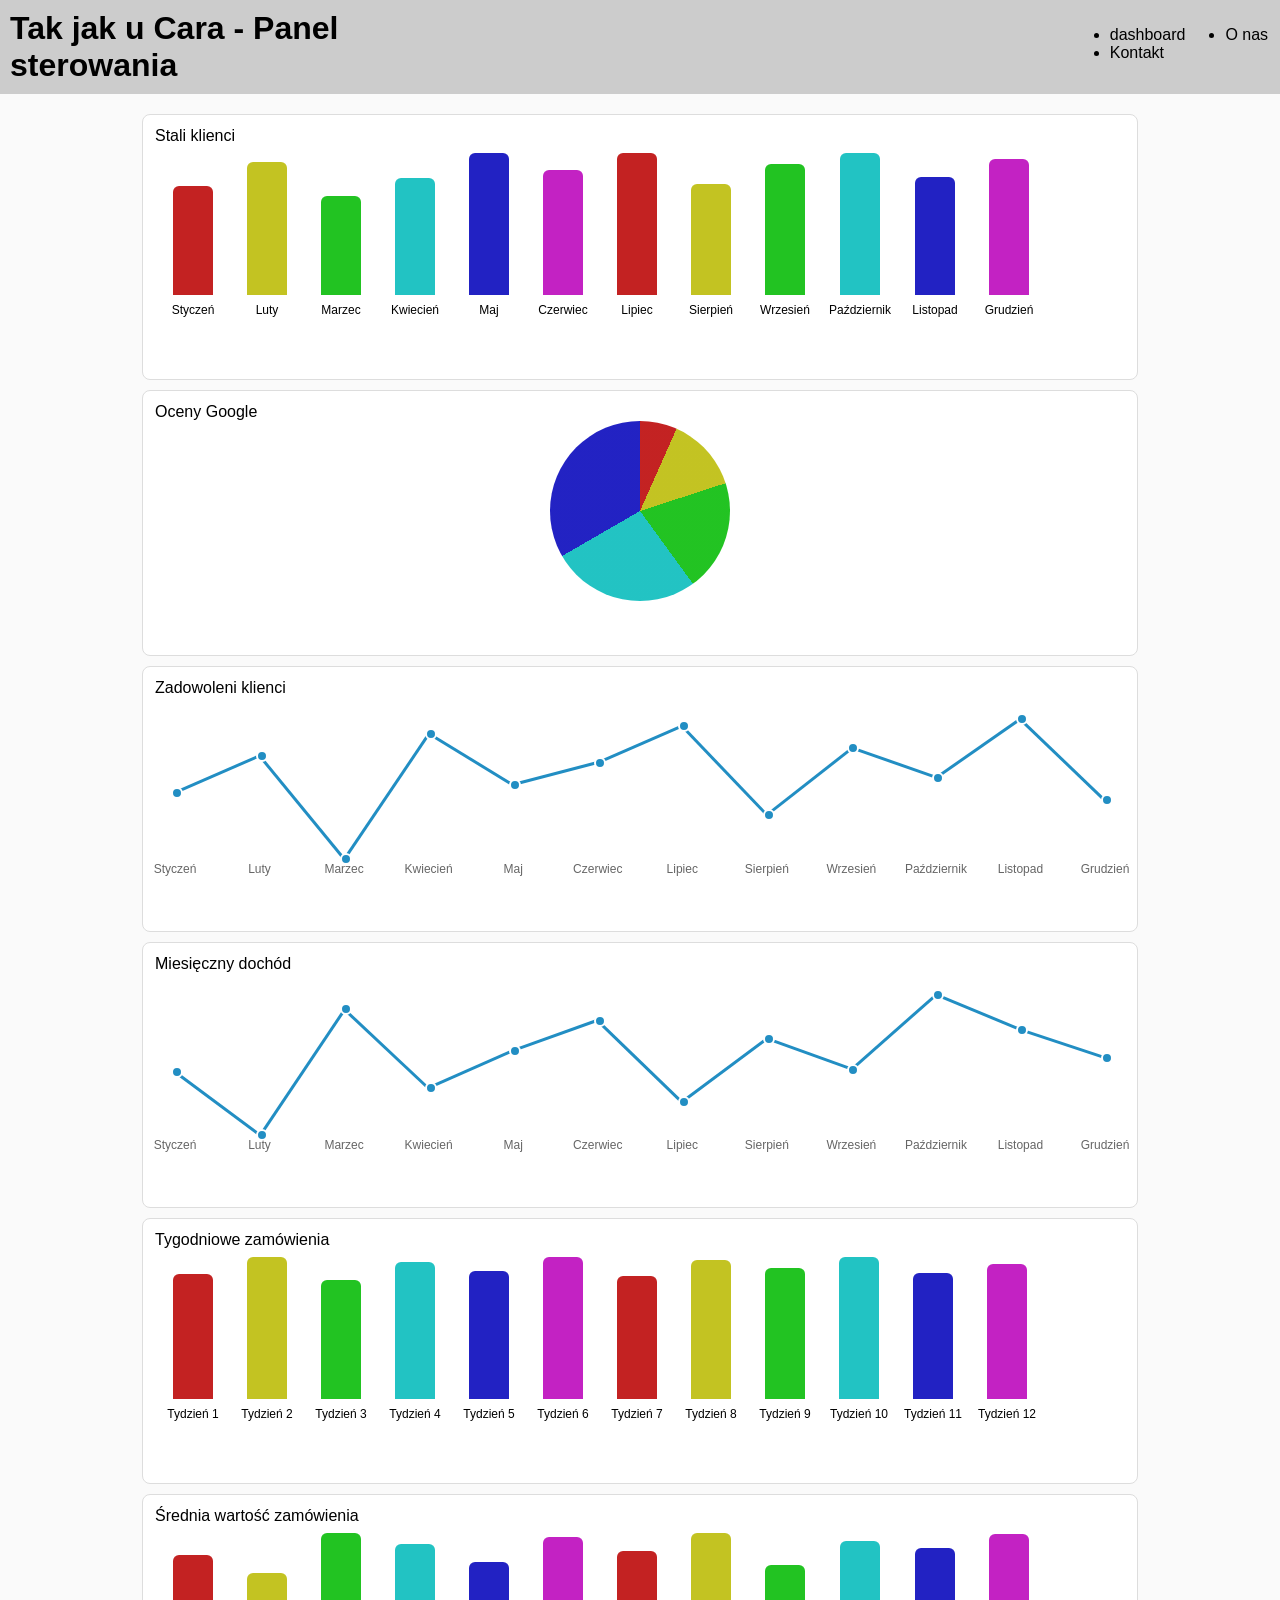
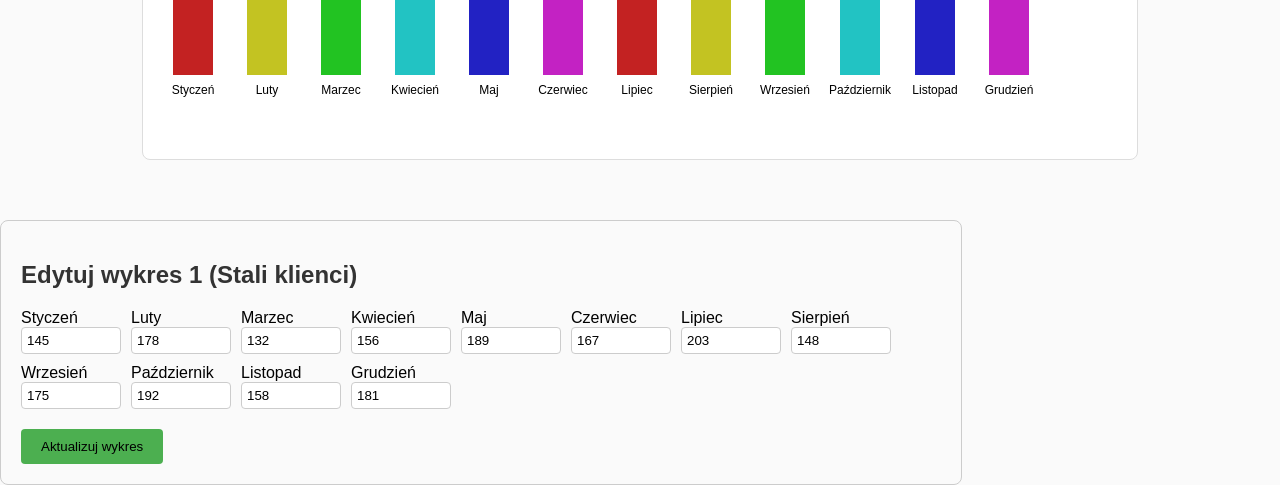
<file: index.html>
<!DOCTYPE html>
<html lang="pl">

<head>
  <meta charset="utf-8" />
  <meta name="viewport" content="width=device-width, initial-scale=1" />
  <title>Tak jak u Cara - Panel sterowania</title>
  <link rel="stylesheet" href="istyle.css">
</head>

<body>
  <header>
    <h1>Tak jak u Cara - Panel sterowania</h1>
    <ul>
      <li><a href="index.html">dashboard</a></li>
      <li> <a href="onas.html">O nas</a></li>
      <li><a href="kontakt.html">Kontakt</a></li>
    </ul>
  </header>

  <main>
    <div class="wyk" id="wykres1">
      <div class="opis" id="opis1"></div>
    </div>
    <div class="wyk" id="wykres2">
      <div class="opis" id="opis2"></div>
    </div>
    <div class="wyk" id="wykres3">
      <div class="opis" id="opis3"></div>
    </div>
    <div class="wyk" id="wykres4">
      <div class="opis" id="opis4"></div>
    </div>
    <div class="wyk" id="wykres5">
      <div class="opis" id="opis5"></div>
    </div>
    <div class="wyk" id="wykres6">
      <div class="opis" id="opis6"></div>
    </div>
  </main>

  <section id="sekcjaEdycji">
    <h2>Edytuj wykres 1 (Stali klienci)</h2>
    <form id="formularzEdycji">
      <div id="polaEdycji">
      </div>
      <button type="submit">Aktualizuj wykres</button>
    </form>
  </section>

</body>
<script src="data.js"></script>

</html>
</file>
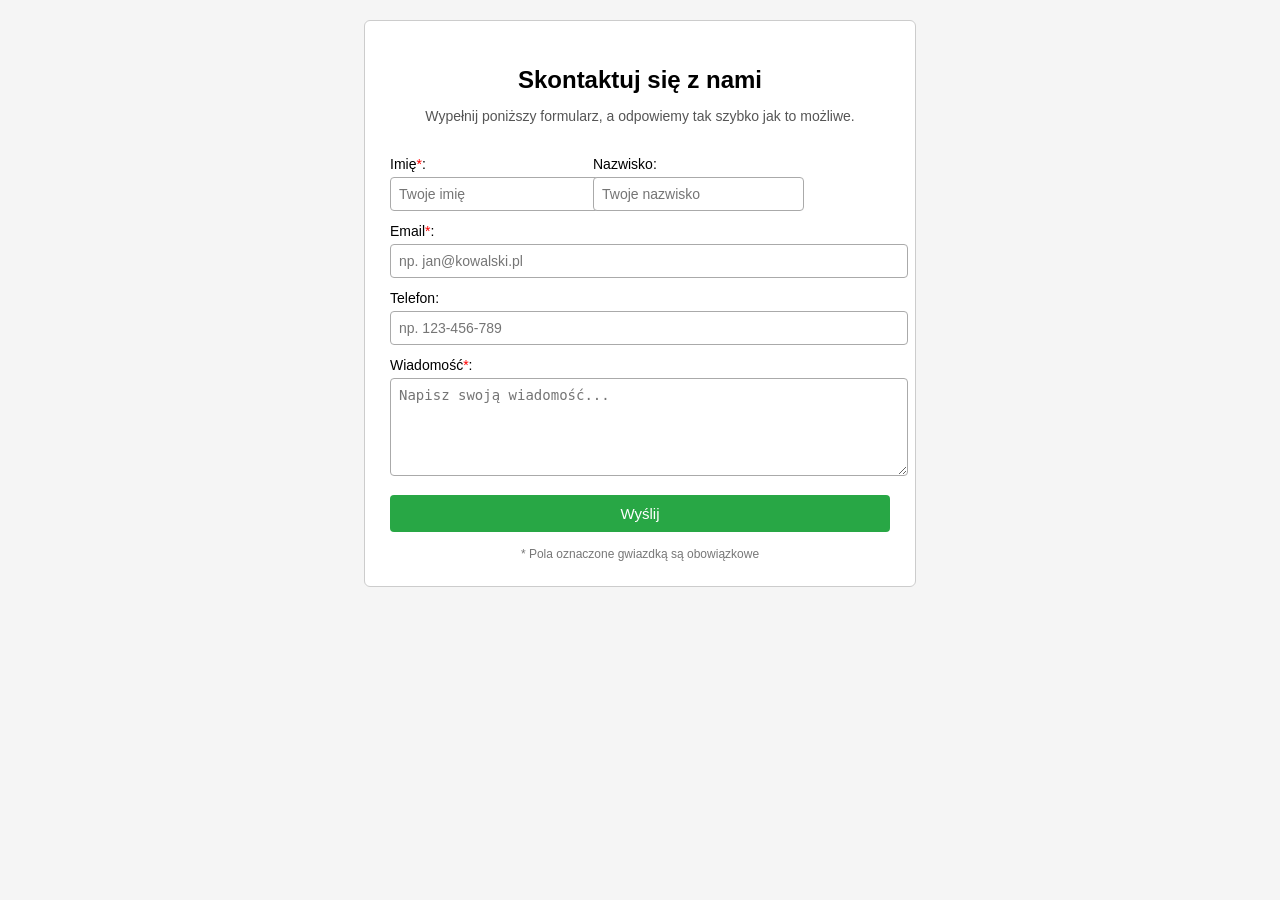
<file: kotakt.html>
<!DOCTYPE html>
<html lang="pl">
<head>
  <meta charset="UTF-8">
  <title>Formularz kontaktowy</title>
  <link rel="stylesheet" href="stylekontakt.css">
</head>
<body>

  <div class="kontakt-box">
    <h2>Skontaktuj się z nami</h2>
    <p>Wypełnij poniższy formularz, a odpowiemy tak szybko jak to możliwe.</p>

    <form>
      <div class="row">
        <div>
          <label for="imie">Imię<span style="color:red">*</span>:</label>
          <input type="text" id="imie" name="imie" placeholder="Twoje imię">
        </div>
        <div>
          <label for="nazwisko">Nazwisko:</label>
          <input type="text" id="nazwisko" name="nazwisko" placeholder="Twoje nazwisko">
        </div>
      </div>

      <label for="email">Email<span style="color:red">*</span>:</label>
      <input type="email" id="email" name="email" placeholder="np. jan@kowalski.pl">

      <label for="telefon">Telefon:</label>
      <input type="tel" id="telefon" name="telefon" placeholder="np. 123-456-789">

      <label for="wiadomosc">Wiadomość<span style="color:red">*</span>:</label>
      <textarea id="wiadomosc" name="wiadomosc" rows="5" placeholder="Napisz swoją wiadomość..."></textarea>

      <button type="submit">Wyślij</button>
    </form>

    <div class="stopka">
      * Pola oznaczone gwiazdką są obowiązkowe
    </div>
  </div>

</body>
</html>
</file>
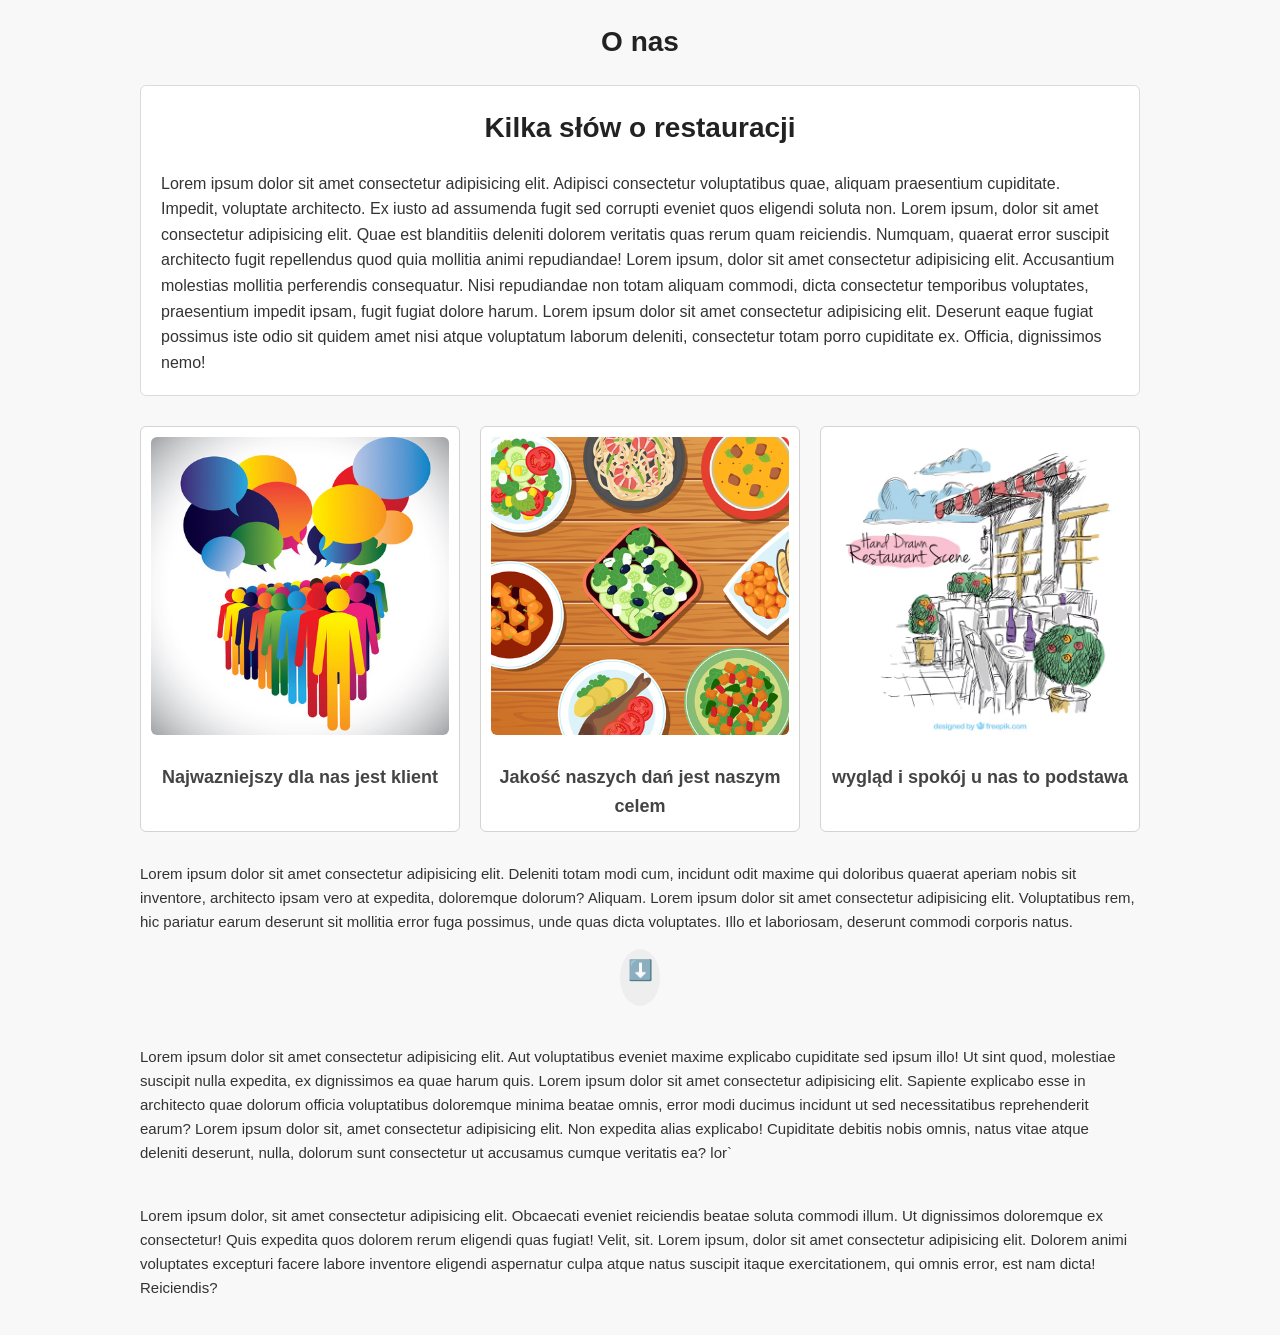
<file: onas.html>
<!DOCTYPE html>
<html lang="en">

<head>
    <meta charset="UTF-8">
    <meta name="viewport" content="width=device-width, initial-scale=1.0">
    <title>Document</title>
    <link rel="stylesheet" href="style.css">
</head>

<body>
    <section class="main">
        <h1>O nas</h1>
        <div class="kolor">
            <div class="wprowadzenie">
                <h1>Kilka słów o restauracji</h1>
                <p>Lorem ipsum dolor sit amet consectetur adipisicing elit. Adipisci consectetur voluptatibus quae,
                    aliquam
                    praesentium cupiditate. Impedit, voluptate architecto. Ex iusto ad assumenda fugit sed corrupti
                    eveniet
                    quos eligendi soluta non. Lorem ipsum, dolor sit amet consectetur adipisicing elit. Quae est
                    blanditiis
                    deleniti dolorem veritatis quas rerum quam reiciendis. Numquam, quaerat error suscipit architecto
                    fugit
                    repellendus quod quia mollitia animi repudiandae! Lorem ipsum, dolor sit amet consectetur
                    adipisicing elit. Accusantium molestias mollitia perferendis consequatur. Nisi repudiandae non totam
                    aliquam commodi, dicta consectetur temporibus voluptates, praesentium impedit ipsam, fugit fugiat
                    dolore harum. Lorem ipsum dolor sit amet consectetur adipisicing elit. Deserunt eaque fugiat
                    possimus iste odio sit quidem amet nisi atque voluptatum laborum deleniti, consectetur totam porro
                    cupiditate ex. Officia, dignissimos nemo!</p>
            </div>
        </div>

        <div class="zdj">
            <div class="z1">
                <img src="klient2.jpg" alt="">
                <h2>Najwazniejszy dla nas jest klient</h2>
            </div>
            <div class="z2">
                <img src="dania.jpg" alt="">
                <h2>Jakość naszych dań jest naszym celem </h2>
            </div>
            <div class="z3">
                <img src="restauracja.jpg" alt="">
                <h2>wygląd i spokój u nas to podstawa</h2>
            </div>
        </div>

        <div class="tekst">
            <p>Lorem ipsum dolor sit amet consectetur adipisicing elit. Deleniti totam modi cum, incidunt odit maxime
                qui doloribus quaerat aperiam nobis sit inventore, architecto ipsam vero at expedita, doloremque
                dolorum? Aliquam. Lorem ipsum dolor sit amet consectetur adipisicing elit. Voluptatibus rem, hic
                pariatur earum deserunt sit mollitia error fuga possimus, unde quas dicta voluptates. Illo et
                laboriosam, deserunt commodi corporis natus. </p>
            <div onclick="wiecej()" class="k">
                <p>⬇️</p>
            </div>
            <p id="wiecej">
                Lorem ipsum dolor, sit amet consectetur adipisicing elit. Mollitia, quis voluptatum illo harum expedita
                quaerat odio, at cupiditate officiis facere placeat labore? Et ab esse corrupti vel aliquam culpa.
                Praesentium!
                At debitis rem fuga quod adipisci ut, deleniti error ipsa, possimus mollitia eum ex, numquam sit dolore
                odio minus reprehenderit. Aspernatur, quam beatae. Voluptates harum aperiam impedit, quae fuga voluptas.
                Ab voluptas, vitae expedita odio nemo quas deleniti sed fugiat odit similique beatae veniam omnis.
                Vitae, consequuntur, odio nihil ipsum non fugiat illum magni ut maiores pariatur cum, velit molestias?
                Mollitia culpa maiores rem repellendus, maxime facere dolorum reprehenderit consequuntur fuga
                necessitatibus atque asperiores, laudantium illum a officia deserunt? Hic itaque veritatis asperiores
                repudiandae fugit placeat dolorem repellat laudantium unde!
                Labore nihil quibusdam natus dolorum ab accusantium veniam laborum, ratione similique mollitia
                cupiditate perferendis quisquam in magnam eos! Laudantium, in eum blanditiis quos consectetur ab.
                Reiciendis a distinctio sapiente nihil.
            </p><br>
            <p>Lorem ipsum dolor sit amet consectetur adipisicing elit. Aut voluptatibus eveniet maxime explicabo
                cupiditate sed ipsum illo! Ut sint quod, molestiae suscipit nulla expedita, ex dignissimos ea quae harum
                quis. Lorem ipsum dolor sit amet consectetur adipisicing elit. Sapiente explicabo esse in architecto
                quae dolorum officia voluptatibus doloremque minima beatae omnis, error modi ducimus incidunt ut sed
                necessitatibus reprehenderit earum? Lorem ipsum dolor sit, amet consectetur adipisicing elit. Non
                expedita alias explicabo! Cupiditate debitis nobis omnis, natus vitae atque deleniti deserunt, nulla,
                dolorum sunt consectetur ut accusamus cumque veritatis ea? lor`</p><br>
            <p>Lorem ipsum dolor, sit amet consectetur adipisicing elit. Obcaecati eveniet reiciendis beatae soluta
                commodi illum. Ut dignissimos doloremque ex consectetur! Quis expedita quos dolorem rerum eligendi quas
                fugiat! Velit, sit. Lorem ipsum, dolor sit amet consectetur adipisicing elit. Dolorem animi voluptates
                excepturi facere labore inventore eligendi aspernatur culpa atque natus suscipit itaque exercitationem,
                qui omnis error, est nam dicta! Reiciendis? </p>
        </div>

    </section>
    <script>
        function wiecej() {
            var text = document.getElementById("wiecej");
            if (text.style.display == "block") {
                text.style.display = "none"
            } else {
                text.style.display = "block";
            }
        }
    </script>
</body>

</html>
</file>
<file: istyle.css>
html,
body {
  margin: 0;
  padding: 0;
  font-family: Arial, sans-serif;
  background: #fafafa;
  overflow-x: hidden;
}

header {
  background: #ccc;
  padding: 10px;
}

header h1 {
  margin: 0;
}

main {
  display: grid;
  grid-template-columns: repeat(2, 1fr);
  grid-template-rows: repeat(3, auto);
  gap: 10px;
  padding: 20px;
}

.wyk {
  background: #fff;
  border: 1px solid #ddd;
  border-radius: 8px;
  padding: 12px;
  display: flex;
  flex-direction: column;
  min-height: 240px;
}

.chart-container {
  display: flex;
  align-items: flex-end;
  justify-content: flex-start;
  gap: 14px;
  height: 180px;
  width: 100%;
  padding: 8px;
  box-sizing: border-box;
  position: relative;
}

.bar-col {
  display: flex;
  flex-direction: column;
  align-items: center;
  justify-content: flex-end;
  height: 100%;
  min-width: 60px;
}

.bar {
  width: 40px;
  border-radius: 6px 6px 0 0;
  transition: height 300ms ease;
}

.label {
  margin-top: 8px;
  font-size: 12px;
  text-align: center;
}

.pie {
  width: 180px;
  height: 180px;
  border-radius: 50%;
  margin: 0 auto;
}

#sekcjaEdycji {
  margin-top: 40px;
  padding: 20px;
  border: 1px solid #ccc;
  border-radius: 8px;
}

#sekcjaEdycji h2 {
  margin-bottom: 20px;
  color: #333;
}

#polaEdycji {
  display: flex;
  flex-wrap: wrap;
  gap: 10px;
  margin-bottom: 20px;
}

#polaEdycji label {
  display: flex;
  flex-direction: column;
  width: 100px;
}

#polaEdycji input {
  padding: 5px;
  border: 1px solid #ccc;
  border-radius: 4px;
}

#formularzEdycji button {
  padding: 10px 20px;
  background-color: #4CAF50;
  border: none;
  border-radius: 4px;
  cursor: pointer;
}

#formularzEdycji button:hover {
  background-color: #45a049;
}
h1{
  float: left;
}
header{
  display: flex;
  width: 100%;
}
ul{
  margin-left: 50%;
}
li{
  float: left;
  margin-left: 40px;
}
a{
  color: black;
  text-decoration: none;
}
@media screen and (max-width: 1859px){
  .wyk{
    max-width: 920px;
    min-width: 970px;
  }
  #sekcjaEdycji{
    width: 920px;
  }
  main{
    grid-template-columns: none;
    justify-content: center;
  }
}
</file>
<file: stylekontakt.css>
body {
      font-family: Arial, sans-serif;
      background: #f5f5f5;
      margin: 0;
      padding: 20px;
    }

    .kontakt-box {
      max-width: 500px;
      margin: 0 auto;
      background: #fff;
      padding: 25px;
      border: 1px solid #ccc;
      border-radius: 6px;
    }

    .kontakt-box h2 {
      text-align: center;
      margin-bottom: 10px;
    }

    .kontakt-box p {
      text-align: center;
      font-size: 14px;
      color: #555;
      margin-bottom: 20px;
    }

    .row {
      display: flex;
      gap: 10px;
    }

    .row input {
      flex: 1;
    }

    label {
      display: block;
      margin-top: 12px;
      font-size: 14px;
    }

    input, textarea {
      width: 100%;
      padding: 8px;
      margin-top: 5px;
      border: 1px solid #aaa;
      border-radius: 4px;
      font-size: 14px;
    }

    textarea {
      resize: vertical;
    }

    button {
      margin-top: 15px;
      padding: 10px;
      width: 100%;
      background: #28a745;
      color: white;
      font-size: 15px;
      border: none;
      border-radius: 4px;
      cursor: pointer;
    }

    button:hover {
      background: #218838;
    }

    .stopka {
      text-align: center;
      font-size: 12px;
      color: #777;
      margin-top: 15px;
    }
    @media screen and (max-width: 980px) {
        .kontakt-box{ 
            max-width: none;
            width: 100%;
        }
    }
   @media screen and (max-width: 500px){
    .kontakt-box{
        height: 100%;   
    }
    .body{
        background-color: #218838;
    }
   }
</file>
<file: style.css>
* {
    margin: 0;
    padding: 0;
    box-sizing: border-box;
    font-family: Arial, sans-serif;
}

body {
    background: #f8f8f8;
    color: #333;
    line-height: 1.6;
    padding: 20px;
}

.main {
    max-width: 1000px;
    margin: 0 auto;
}

h1 {
    text-align: center;
    margin-bottom: 20px;
    font-size: 28px;
    color: #222;
}

h2 {
    font-size: 18px;
    margin-top: 10px;
    color: #444;
}

.kolor {
    background: #fff;
    padding: 20px;
    border-radius: 6px;
    margin-bottom: 30px;
    border: 1px solid #dcdbdb;
}

.zdj {
    display: flex;
    gap: 20px;
    margin: 30px 0;
}

.zdj div {
    flex: 1;
    background: #ffffff;
    padding: 10px;
    border-radius: 6px;
    border: 1px solid #d5d3d3;
    text-align: center;
}

.zdj img {
    width: 100%;
    border-radius: 6px;
    margin-bottom: 10px;
}

.tekst {
    margin-top: 20px;
    font-size: 15px;
}

.tekst p {
    margin-bottom: 15px;
}

.k {
    width: 40px;
    margin: 15px auto;
    text-align: center;
    cursor: pointer;
    font-size: 20px;
    background: #eee;
    border-radius: 50%;
    padding: 5px;
}

.k:hover {
    background: #cfcfcf;
}

#wiecej {
    display: none;
}

 @media screen and (max-width: 720px) {
        .zdj{
            flex-direction: column;
            width: 50%;
            display: flex;
            text-align: center;
            justify-content: center;
            align-items: center;
            margin-left: 25%;
        }
        .main p{
            font-size: 18px;
        }
    }
@media screen and (max-width: 450px){
    .zdj{
        width: 80%;
        margin-left: 10%;
    }
}
</file>
